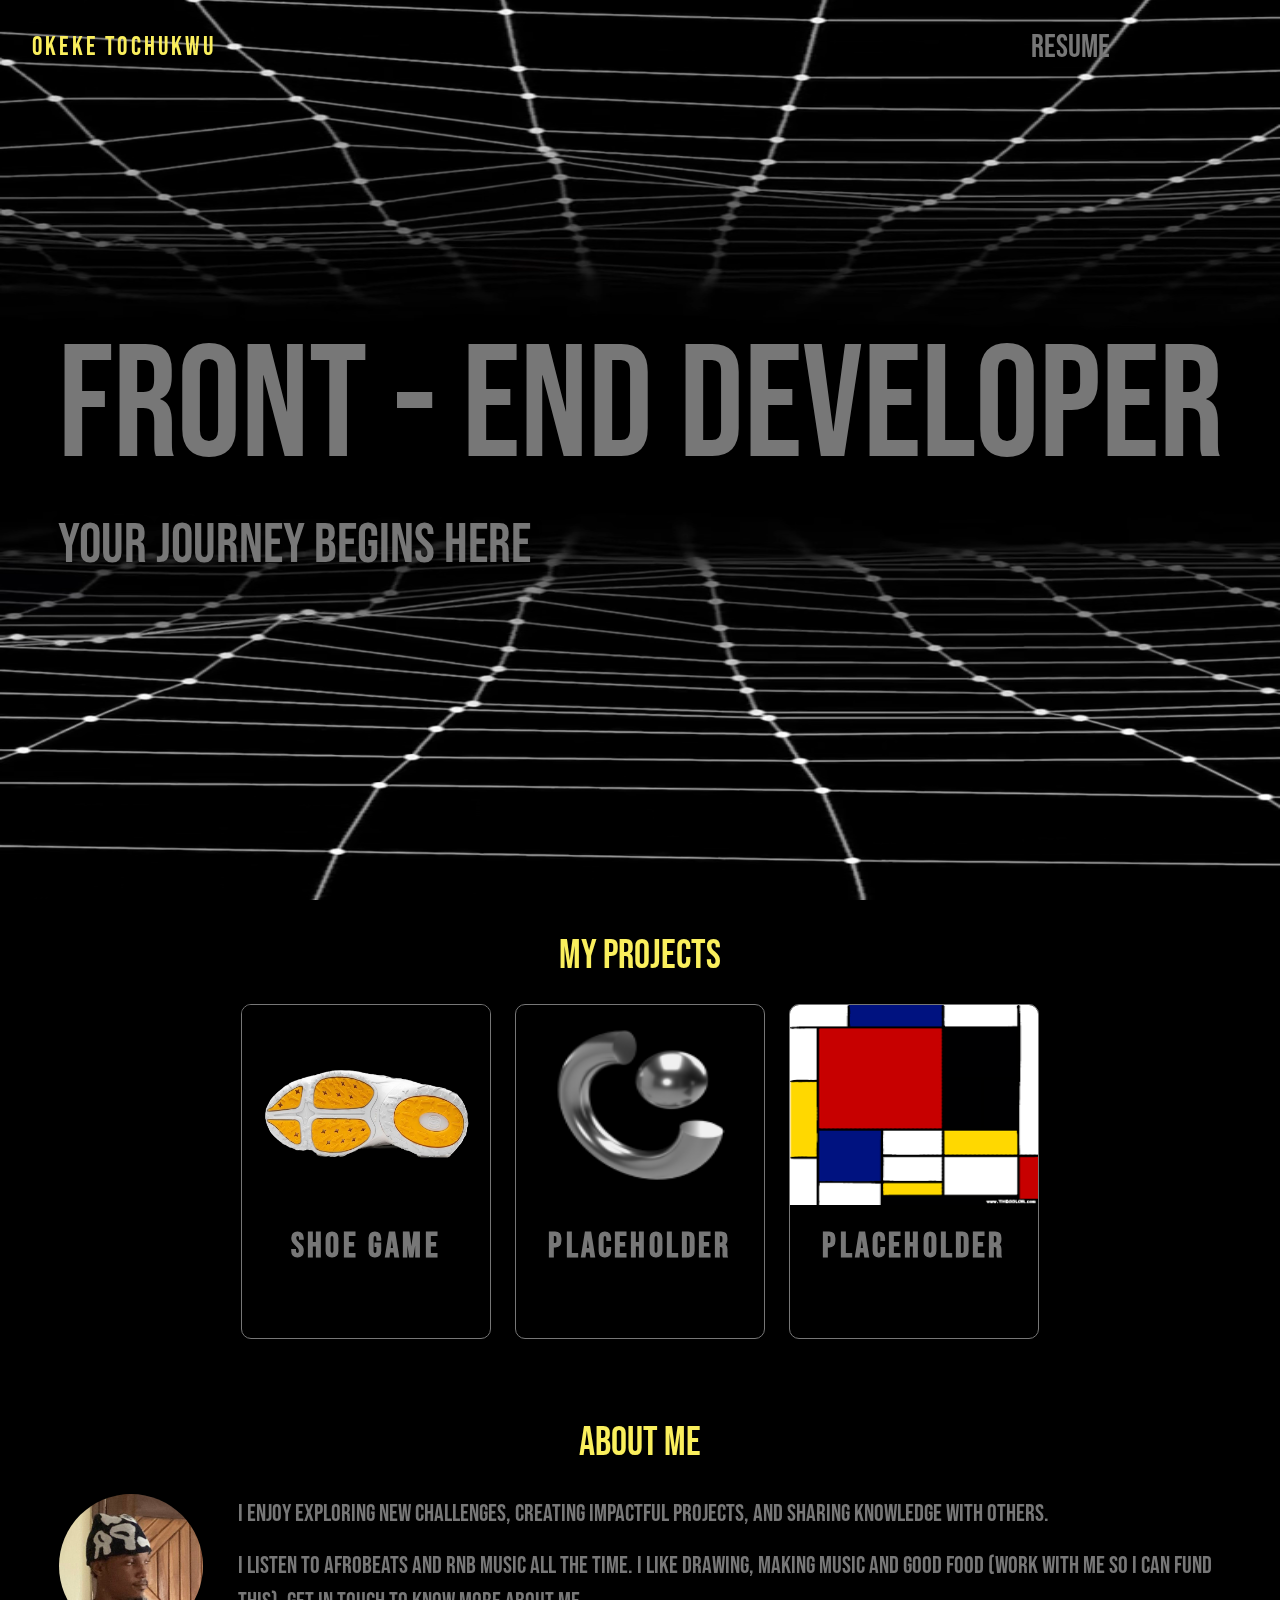
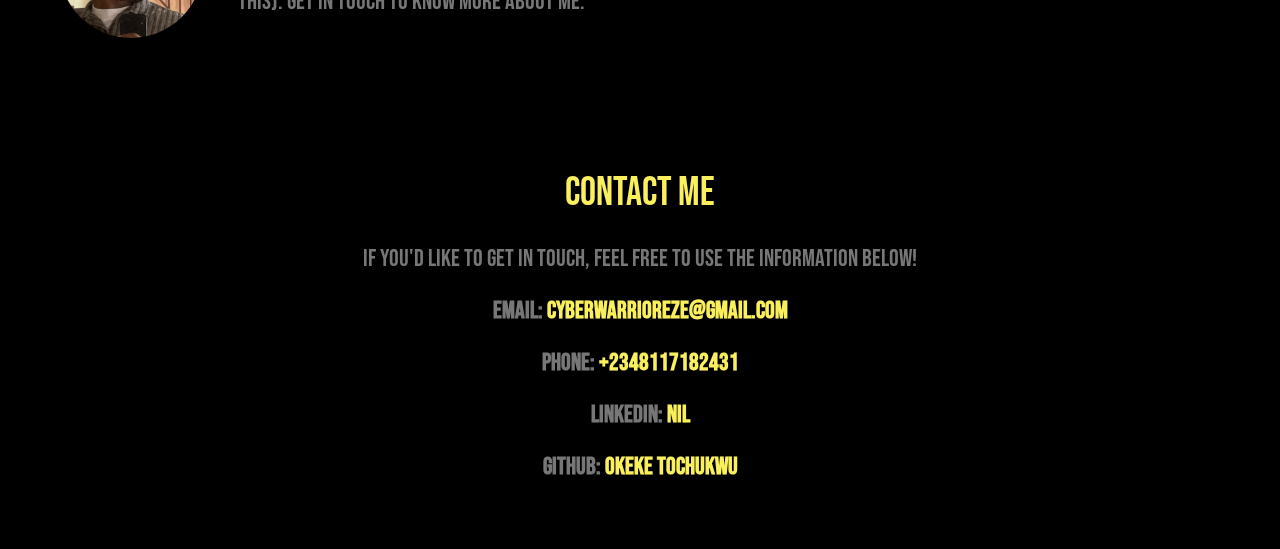
<file: index.html>
<!DOCTYPE html>
<html lang="en">
<head>
    <meta charset="UTF-8">
    <meta name="viewport" content="width=device-width, initial-scale=1.0">
    <title>Tochukwu dev</title>
    <link rel="preconnect" href="https://fonts.googleapis.com">
    <link rel="preconnect" href="https://fonts.gstatic.com" crossorigin>
    <link href="https://fonts.googleapis.com/css2?family=Archivo+Black&family=Bebas+Neue&display=swap" rel="stylesheet">
    <link href="https://cdn.jsdelivr.net/npm/bootstrap@5.3.3/dist/css/bootstrap.min.css" rel="stylesheet" integrity="sha384-QWTKZyjpPEjISv5WaRU9OFeRpok6YctnYmDr5pNlyT2bRjXh0JMhjY6hW+ALEwIH" crossorigin="anonymous">
    <link rel="stylesheet" href="styles.css">
</head>
<body>
    <header class="main-header">
        <div class="header-container">
          <h3>OKEKE TOCHUKWU </h1>
            <a href="./resume.html" class="header-button">RESUME</a>
        </div>
      </header>
    <section class="hero">
        <video autoplay muted loop class="hero-video">
          <source src="./images/walls.mp4" type="video/mp4">
          Your browser does not support the video tag.
        </video>
        <div class="hero-overlay">
          <h1>FRONT - END DEVELOPER</h1>
          <h2>Your Journey Begins Here</h2>
        </div>
      </section>

      <section class="projects-section">
        <h2 class="section-title">My Projects</h2>
        <div class="projects-container">
          <!-- Project 1 -->
          <a href="https://lenkathecreator.github.io/shoe-game101/" class="project-badge" target="_blank" rel="noopener">
            <img src="./images/nocta 2.jpg" alt="Project 1" class="project-image">
            <span class="project-title">Shoe Game</span>
          </a>
    
          <!-- Project 2 -->
          <a href="https://example.com/project2" class="project-badge" target="_blank" rel="noopener">
            <img src="./images/Metallic Loop .png" alt="Project 2" class="project-image">
            <span class="project-title">Placeholder</span>
          </a>
    
          <!-- Project 3 -->
          <a href="https://example.com/project3" class="project-badge" target="_blank" rel="noopener">
            <img src="./images/Mondrian painting 2.jpg" alt="Project 3" class="project-image">
            <span class="project-title">Placeholder</span>
          </a>
        </div>
      </section>

      <!-- About Me Section -->
  <section class="about-me-section">
    <div class="container">
      <h2 class="section-title">About Me</h2>
      <div class="about-content">
        <img src="./images/pfp.jpg" alt="Your Photo" class="about-photo">
        <div class="about-text">
          <p>I enjoy exploring new challenges, creating impactful projects, and sharing knowledge with others.</p>
          <p>I listen to Afrobeats and RnB music all the time. I like drawing, making music and good food (work with me so I can fund this). GET IN TOUCH to know more about me.</p>
        </div>
      </div>
    </div>
  </section>

  <!-- Contact Me Section -->
  <section class="contact-me-section">
    <div class="container">
      <h2 class="section-title">Contact Me</h2>
      <p class="contact-item">If you'd like to get in touch, feel free to use the information below!</p>
      <div class="contact-info">
        <div class="contact-item">
          <strong>Email:</strong> <a href="cyberwarrioreze@gmail.com">cyberwarrioreze@gmail.com</a>
        </div>
        <div class="contact-item">
          <strong>Phone:</strong> <a href="tel:+2348117182431">+2348117182431</a>
        </div>
        <div class="contact-item">
          <strong>LinkedIn:</strong> <a href="https://www.linkedin.com/in/yourprofile" target="_blank">Nil</a>
        </div>
        <div class="contact-item">
          <strong>GitHub:</strong> <a href="https://github.com/Lenkathecreator" target="_blank">Okeke Tochukwu</a>
        </div>
      </div>
    </div>
  </section>

      <script src="https://cdn.jsdelivr.net/npm/bootstrap@5.3.3/dist/js/bootstrap.bundle.min.js" integrity="sha384-YvpcrYf0tY3lHB60NNkmXc5s9fDVZLESaAA55NDzOxhy9GkcIdslK1eN7N6jIeHz" crossorigin="anonymous"></script>
</body>
</html>
</file>
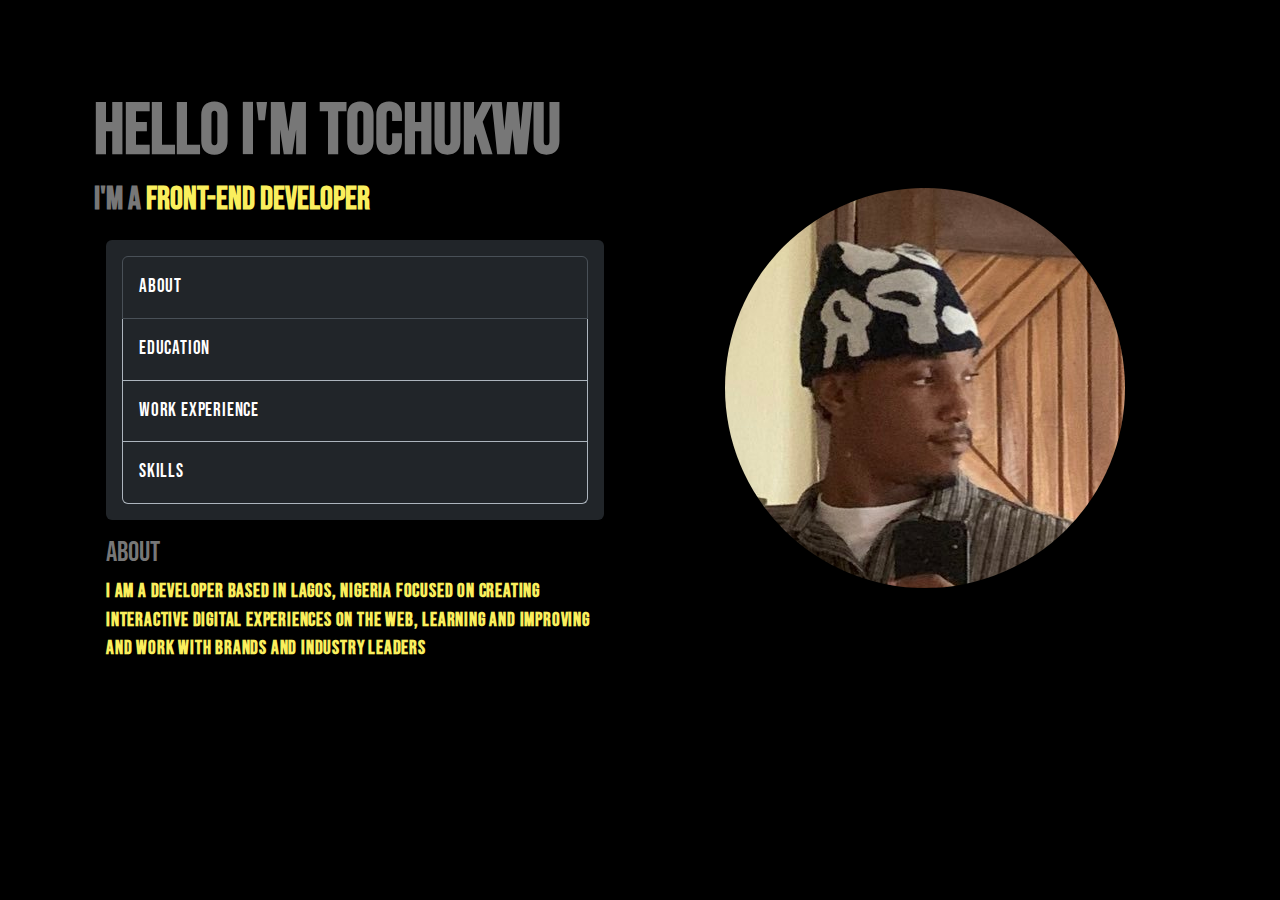
<file: resume.html>
<!DOCTYPE html>
<html lang="en">
<head>
    <meta charset="UTF-8">
    <meta name="viewport" content="width=device-width, initial-scale=1.0">
    <title>Resume Page</title>
    <link rel="preconnect" href="https://fonts.googleapis.com">
    <link rel="preconnect" href="https://fonts.gstatic.com" crossorigin>
    <link href="https://fonts.googleapis.com/css2?family=Archivo+Black&family=Bebas+Neue&display=swap" rel="stylesheet">
    <link href="https://cdn.jsdelivr.net/npm/bootstrap@5.3.3/dist/css/bootstrap.min.css" rel="stylesheet" integrity="sha384-QWTKZyjpPEjISv5WaRU9OFeRpok6YctnYmDr5pNlyT2bRjXh0JMhjY6hW+ALEwIH" crossorigin="anonymous">
    <link rel="stylesheet" href="resume-styles.css">
</head>
<body>
    <div class="container col-xxl-8 px-4 py-5">
        <div class="row flex-lg-row-reverse align-items-center g-5 py-5 ">
        <div class="col-10 col-sm-8 col-lg-6">
            <img src="./images/pfp.jpg" class="d-block mx-lg-auto img-fluid img-thumbnail rounded-circle image-specific" alt="Resume passport" loading="lazy">
        </div>
        <div class="col-lg-6">
            <h1 class="display-2 fw-bold text-body-emphasis lh-1 mb-3 heading-specific">Hello I'm Tochukwu </h1>
            <h2 class="display-7 fw-bold text-body-emphasis lh-1 mb-3 heading-specific">I'm A <span>Front-End Developer</span></h2>
            <div class="container mt-4">
                <!-- Tablist -->
                <div class="list-group text-bg-dark p-3 border-dark-subtle list-group-item-dark" id="list-tab" role="tablist">
                  <a class="list-group-item list-group-item-action text-bg-dark p-3 text-specific active" id="list-about-list" data-bs-toggle="list" href="#list-about" role="tab" aria-controls="list-about">About</a>
                  <a class="list-group-item list-group-item-action text-bg-dark p-3 text-specific" id="list-education-list" data-bs-toggle="list" href="#list-education" role="tab" aria-controls="list-education">Education</a>
                  <a class="list-group-item list-group-item-action text-bg-dark p-3 text-specific" id="list-experience-list" data-bs-toggle="list" href="#list-experience" role="tab" aria-controls="list-experience">Work Experience</a>
                  <a class="list-group-item list-group-item-action text-bg-dark p-3 text-specific" id="list-skills-list" data-bs-toggle="list" href="#list-skills" role="tab" aria-controls="list-skills">Skills</a>
                </div>
              
                <!-- Tab Content -->
                <div class="tab-content mt-3">
                  <!-- about Tab -->
                  <div class="tab-pane fade show active" id="list-about" role="tabpanel" aria-labelledby="list-about-list">
                    <h3 class="heading-specific">ABOUT</h3>
                      <p class="text-start text-break fw-bold text-specific">I am a developer based in Lagos, Nigeria focused on creating interactive digital experiences on the web, learning and improving and work with brands and industry leaders </p>
                    </li>
                  </div>
              
                  <!-- education Tab -->
                  <div class="tab-pane fade" id="list-education" role="tabpanel" aria-labelledby="list-education-list">
                    <h3 class="heading-specific">EDUCATION</h3>
                    <li class="fw-bold text-specific">Chrisland University – Abeokuta, Nigeria
                      <p>October 2019 – August 2023</p>
                      <p>- B.Sc. Computer Science, Second Class Honors.</p>
                    </li>
                    <li class="fw-bold text-specific">New Horizon - Abeokuta, Nigeria
                      <p>June 2023 – August 2023</p>
                      <p>- Artificial Intelligence</p>
                    </li>
                  </div>
              
                  <!-- experience Tab -->
                  <div class="tab-pane fade" id="list-experience" role="tabpanel" aria-labelledby="list-experience-list">
                    <h3 class="heading-specific">WORK EXPERIENCE</h3>
                    <p class="text-specific">Lorem ipsum dolor, sit amet consectetur adipisicing elit. Quibusdam dicta eum officia, dolor mollitia perferendis!</p>
                  </div>
              
                  <!-- skils Tab -->
                  <div class="tab-pane fade" id="list-skills" role="tabpanel" aria-labelledby="list-skills-list">
                    <h3 class="heading-specific">SKILLS</h3>
                    <li class="text-specific">Proficient in using Canva and figma for designing eye-catching graphics and visuals.</li>
                    <li class="text-specific">proficient in Git and Github</li>
                    <li class="text-specific">Exceptional communication and team collaboration abilities.</li>
                    <li class="text-specific">Strong analytical skills</li>
                  </div>
                </div>
              </div>              
          </div>
        </div>
      </div>

      <script src="https://cdn.jsdelivr.net/npm/bootstrap@5.3.3/dist/js/bootstrap.bundle.min.js" integrity="sha384-YvpcrYf0tY3lHB60NNkmXc5s9fDVZLESaAA55NDzOxhy9GkcIdslK1eN7N6jIeHz" crossorigin="anonymous"></script>
</body>
</html>
</file>
<file: styles.css>
body{
    margin: 0;
    padding: 0;
    box-sizing: border-box;
    width: 100%;
    height: 100%;
    overflow-x: hidden;
    background-color: #000;
  }
  
.main-header {
    position: absolute;
    top: 0;
    left: 0;
    width: 100%;
    padding: 1rem 2rem;
    z-index: 10;
    display: flex;
    align-items: center;
    justify-content: space-between;
  }
  
  .header-container {
    display: flex;
    align-items: center;
    justify-content: space-between;
    width: 90%;
  }
  
  .main-header h3 {
    color: #FAEF5D;
    font-size: 1.6rem;
    font-family: "Bebas Neue", serif;
    margin: 0;
    letter-spacing: 0.2rem;
  }

  .main-header h3:hover {
    color: #ede78c;
    font-size: 1.7rem;
    transition: 0.1s ease-in-out;
  }
  
  .header-button {
    color: #777;
    border: none;
    text-decoration: none;
    padding: 0.5rem 1rem;
    font-size: 2rem;
    font-family: "Bebas Neue", serif;
    border-radius: 5px;
    cursor: pointer;
    transition: background-color 0.3s;
  }
  
  .header-button:hover {
    color: whitesmoke;
    font-size: 2.1rem;
    transition: 0.1s ease-in-out;
  }

  .hero {
    position: relative;
    width: 100%;
    height: 100vh;
    overflow-y: hidden;
    display: flex;
    align-items: center;
    justify-content: center;
  }
  
  .hero-video {
    position: absolute;
    top: 0;
    left: 0;
    width: 100%;
    height: 100%;
    object-fit: fill;
    z-index: -1;
  }
  
  .hero-overlay {
    color: #777;
    text-align: left;
    text-shadow: 2px 2px 8px rgba(0, 0, 0, 0.7);
    z-index: 1;
  }
  
  .hero-overlay h1 {
    font-family: "Bebas Neue", serif;
    font-weight: 400;
    font-style: normal;
    font-size: 10rem;
    margin: 0;
  }
  
  .hero-overlay h2 {
    font-family: "Bebas Neue", serif;
    font-weight: 400;
    font-style: normal;
    font-size: 3.5rem;
    margin: 0.5rem 0;
  }

  /* Projects Section */
.projects-section {
  padding: 2rem;
  text-align: center;
  font-family: "Bebas Neue", serif;
}

.section-title {
  font-size: 2.5rem;
  margin-bottom: 1.5rem;
  color: #FAEF5D;
}

.projects-container {
  display: flex;
  flex-wrap: wrap;
  justify-content: center;
  gap: 1.5rem;
}

/* Project Badge */
.project-badge {
  display: block;
  width: 250px;
  text-decoration: none;
  color: #fff;
  border: 1px solid #777;
  border-radius: 10px;
  overflow: hidden;
  background-color: #000;
  transition: transform 0.3s, box-shadow 0.3s;
}

.project-badge:hover {
  transform: translateY(-5px);
  box-shadow: 0 4px 10px whitesmoke;
}

.project-image {
  width: 100%;
  height: 60%;
  object-fit: fill;
}

.project-title {
  display: block;
  padding: 1rem;
  font-size: 2.2rem;
  font-weight: bold;
  text-align: center;
  letter-spacing: 0.2rem;
  color: #777;
}

.container {
  max-width: 1200px;
  margin: 0 auto;
  padding: 1rem;
}

/* Section Title */
.section-title {
  font-size: 2.5rem;
  text-align: center;
  margin-bottom: 1.5rem;
  color: #FAEF5D;
  font-family: "Bebas Neue", serif;
}

/* About Me Section */
.about-me-section {
  background-color: #000;
  padding: 2rem 1rem;
  margin-bottom: 2rem;
  border-radius: 10px;
  box-shadow: 0 4px 10px rgba(0, 0, 0, 0.1);
}

.about-content {
  display: flex;
  align-items: center;
  gap: 2rem;
}

.about-photo {
  width: 150px;
  height: 150px;
  border-radius: 50%;
  object-fit: fill;
  border: 3px solid #000;
}

.about-text {
  flex: 1;
  color: #777;
  font-size: 1.5rem;
  font-family: "Bebas Neue", serif;
}

/* Contact Me Section */
.contact-me-section {
  background-color: #000;
  padding: 2rem 1rem;
  border-radius: 10px;
  box-shadow: 0 4px 10px rgba(0, 0, 0, 0.1);
  text-align: center;
}

.contact-info {
  margin-top: 1rem;
  color: #777;
  font-size: 1.2rem;
  font-family: "Bebas Neue", serif;
}

.contact-item {
  margin-bottom: 1rem;
  font-size: 1.5rem;
  color: #777;
  font-family: "Bebas Neue", serif;
}

.contact-item a {
  color: #FAEF5D;
  text-decoration: none;
  font-weight: bold;
}

.contact-item a:hover {
  text-decoration: underline;
}

  
  @media (max-width: 768px) {
    .main-header h1 {
      font-size: 1.2rem;
    }
  
    .header-button {
      font-size: 0.9rem;
      padding: 0.4rem 0.8rem;
    }
  
    .hero-overlay h1 {
      font-size: 3rem;
    }
  
    .hero-overlay h2 {
      font-size: 1.5rem;
    }
  }
  
  @media (max-width: 480px) {
    .main-header {
      flex-direction: column;
      padding: 1rem;
    }
  
    .header-container {
      flex-direction: column;
      align-items: center;
      gap: 0.5rem;
    }
  
    .hero-overlay h1 {
      font-size: 2rem;
    }
  
    .hero-overlay h2 {
      font-size: 1.2rem;
    }
  }

  /* Responsive projects Design */
@media (max-width: 768px) {
  .project-badge {
    width: 200px;
  }

  .project-title {
    font-size: 1rem;
  }
}

@media (max-width: 480px) {
  .projects-container {
    gap: 1rem;
  }

  .project-badge {
    width: 100%;
    max-width: 300px;
  }
}

@media (max-width: 768px) {
  .about-content {
    flex-direction: column;
    text-align: center;
  }

  .about-photo {
    margin-bottom: 1rem;
  }
}

/* Mobile Screens */
@media (max-width: 480px) {
  .section-title {
    font-size: 2rem;
  }

  .contact-item {
    font-size: 1rem;
  }
}
</file>
<file: resume-styles.css>
body {
    background-color: #000;
}
.image-specific {
    border: 0 #000;
    background-color: #000;
}

.heading-specific {
    color: #777 !important;
    font-family: "Bebas Neue", serif;
}

.heading-specific > span {
    color: #FAEF5D;
}

.text-specific {
    color: #FAEF5D;
    font-family: "Bebas Neue", serif;
    font-size: 1.2rem;
    letter-spacing: 0.05rem;
}
</file>
